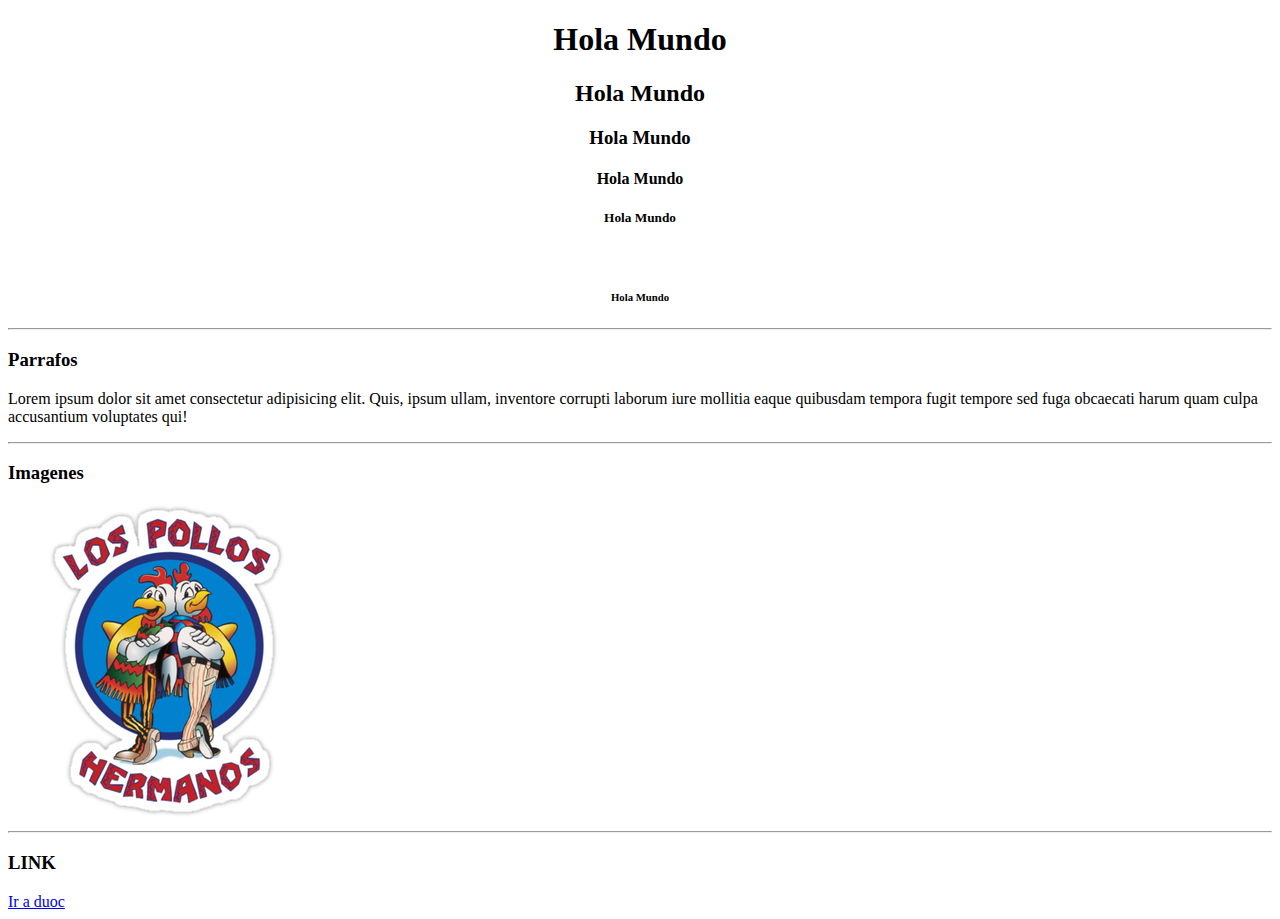
<file: index.html>
<!DOCTYPE html>
<html lang="es">

<head>
    <meta charset="UTF-8">
    <meta http-equiv="X-UA-Compatible" content="IE=edge">
    <meta name="viewport" content="width=device-width, initial-scale=1.0">
    <title>Primera pagina</title>
</head>

<body>
    <h1 style="text-align: center;">Hola Mundo</h1>
    <h2 style="text-align: center;">Hola Mundo</h2>
    <h3 style="text-align: center;">Hola Mundo</h3>
    <h4 style="text-align: center;">Hola Mundo</h4>
    <h5 style="text-align: center;">Hola Mundo</h5>
    <br>
    <h6 style="text-align: center;">Hola Mundo</h6>
    <hr>
    <h3>Parrafos</h3>
    <p>Lorem ipsum dolor sit amet consectetur adipisicing elit. Quis, ipsum ullam, inventore corrupti laborum iure
        mollitia eaque quibusdam tempora fugit tempore sed fuga obcaecati harum quam culpa accusantium voluptates qui!
    </p>
    <hr>
    <h3>Imagenes</h3>
    <img src="img/Los_Pollos_Hermanos_logo.png" alt="">
    <hr>
    <h3>LINK</h3>
    <a href="http://www.duoc.cl">Ir a duoc</a>
</body>

</html>
</file>
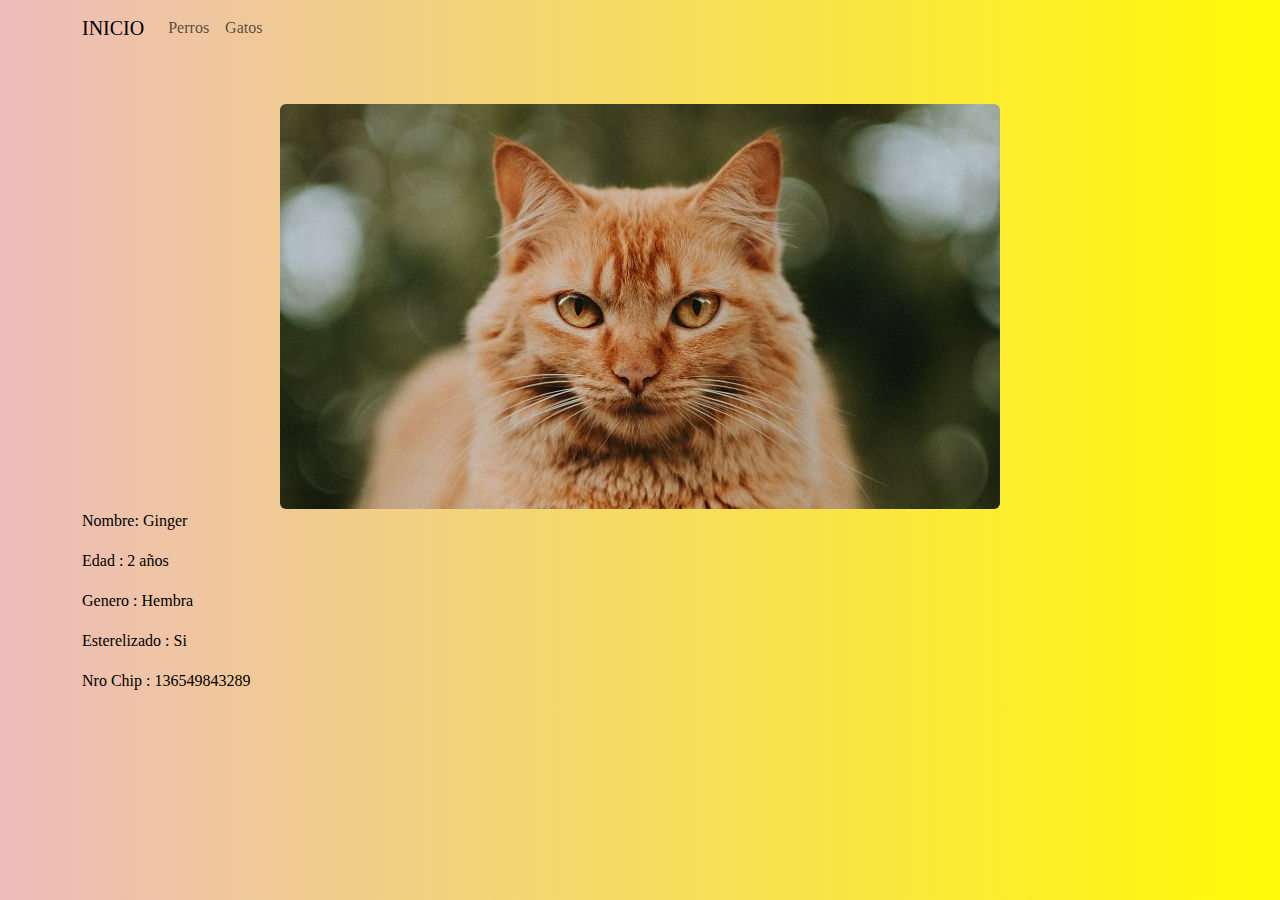
<file: gato1.html>
<!DOCTYPE html>
<html lang="es">
<head>
    <meta charset="UTF-8">
    <meta http-equiv="X-UA-Compatible" content="IE=edge">
    <meta name="viewport" content="width=device-width, initial-scale=1.0">
    <title>Ayuda a un peludo</title>
    <link rel="stylesheet" href="Estilos/style.css"> 
    <link rel="stylesheet" href="https://cdn.jsdelivr.net/npm/bootstrap@5.3.0-alpha3/dist/css/bootstrap.min.css">

</head>
<body>
    <div class="container">
        <nav class="navbar navbar-expand-lg navbar-light ">
            <a class="navbar-brand" href="tarea.html"  >INICIO</a>
            <button class="navbar-toggler" type="button" data-toggle="collapse" data-target="#navbarSupportedContent" aria-controls="navbarSupportedContent" aria-expanded="false" aria-label="Toggle navigation">
              <span class="navbar-toggler-icon"></span>
            </button>
        
            <div class="collapse navbar-collapse" id="navbarSupportedContent">
              <ul class="navbar-nav mr-auto">
                <li class="nav-item active">
                  <a class="nav-link" href="perro.html"sr-only>Perros </span></a> 
                </li>
                <li class="nav-item">
                  <a class="nav-link" href="gato.html">Gatos</a>
                </li>
                <li class="nav-item dropdown">
        
                  <div class="dropdown-menu" aria-labelledby="navbarDropdown">
                    <a class="dropdown-item" href="#">Action</a>
                    <a class="dropdown-item" href="#">Another action</a>
                    <div class="dropdown-divider"></div>
                    <a class="dropdown-item" href="#">Something else here</a>
                  </div>
                </li>
        
              </ul>
        
            </div>
          </nav>
        <br>
        <br>
        <img src="img/gato1.jpg" class="rounded mx-auto d-block" alt="">
        <p>Nombre: Ginger</p>
        <p>Edad  : 2 años</p>
        <p>Genero : Hembra</p>
        <p>Esterelizado : Si</p>
        <p>Nro Chip : 136549843289</p>

    </div>
    
</body>
</html>
</file>
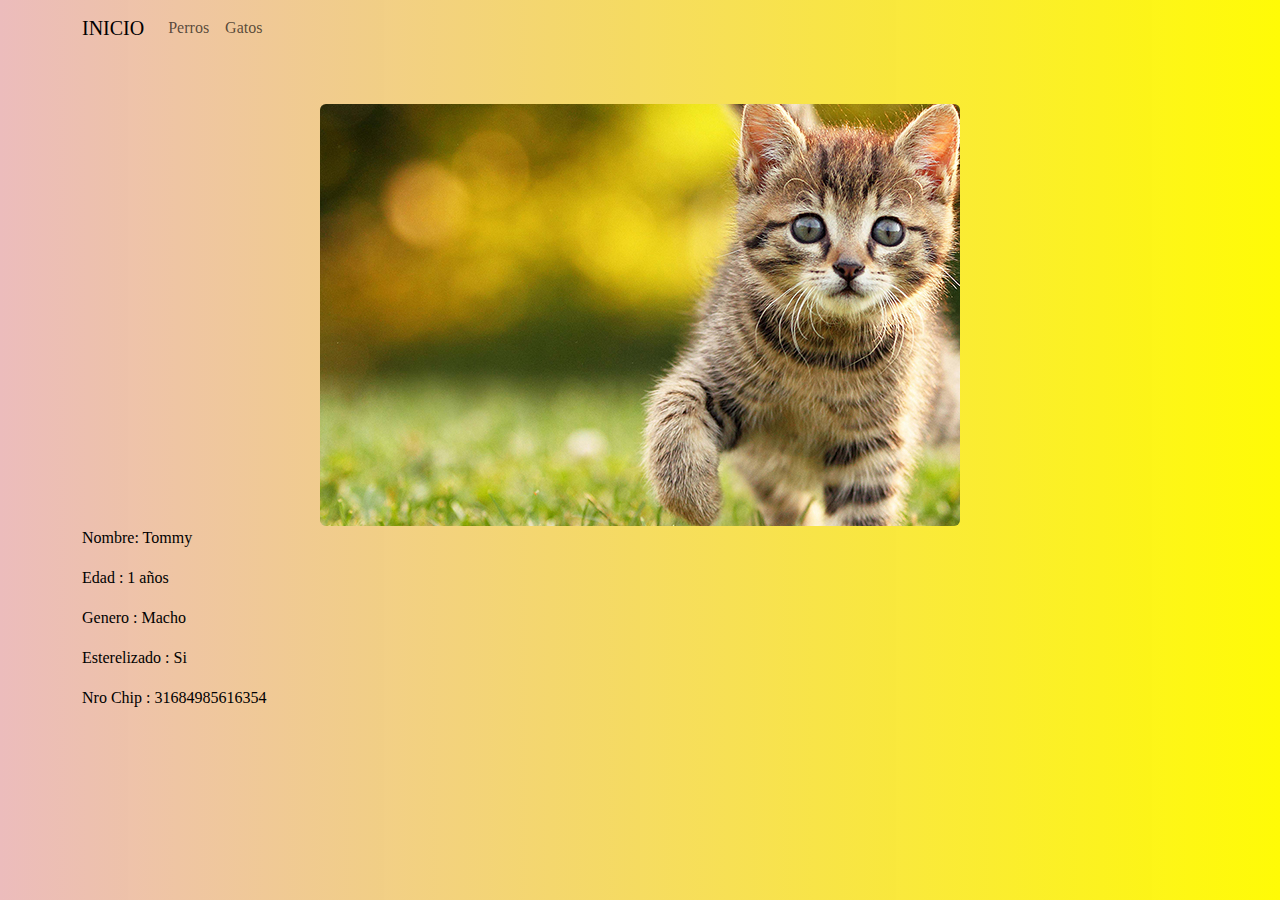
<file: gato2.html>
<!DOCTYPE html>
<html lang="es">
<head>
    <meta charset="UTF-8">
    <meta http-equiv="X-UA-Compatible" content="IE=edge">
    <meta name="viewport" content="width=device-width, initial-scale=1.0">
    <title>Ayuda a un peludo</title>
    <link rel="stylesheet" href="Estilos/style.css"> 
    <link rel="stylesheet" href="https://cdn.jsdelivr.net/npm/bootstrap@5.3.0-alpha3/dist/css/bootstrap.min.css">

</head>
<body>
    <div class="container">
        <nav class="navbar navbar-expand-lg navbar-light ">
            <a class="navbar-brand" href="tarea.html"  >INICIO</a>
            <button class="navbar-toggler" type="button" data-toggle="collapse" data-target="#navbarSupportedContent" aria-controls="navbarSupportedContent" aria-expanded="false" aria-label="Toggle navigation">
              <span class="navbar-toggler-icon"></span>
            </button>
        
            <div class="collapse navbar-collapse" id="navbarSupportedContent">
              <ul class="navbar-nav mr-auto">
                <li class="nav-item active">
                  <a class="nav-link" href="perro.html"sr-only>Perros </span></a> 
                </li>
                <li class="nav-item">
                  <a class="nav-link" href="gato.html">Gatos</a>
                </li>
                <li class="nav-item dropdown">
        
                  <div class="dropdown-menu" aria-labelledby="navbarDropdown">
                    <a class="dropdown-item" href="#">Action</a>
                    <a class="dropdown-item" href="#">Another action</a>
                    <div class="dropdown-divider"></div>
                    <a class="dropdown-item" href="#">Something else here</a>
                  </div>
                </li>
        
              </ul>
        
            </div>
          </nav>
        <br>
        <br>
        <img src="img/gato2.jpeg" class="rounded mx-auto d-block" alt="">
        <p>Nombre: Tommy</p>
        <p>Edad  : 1 años</p>
        <p>Genero : Macho</p>
        <p>Esterelizado : Si</p>
        <p>Nro Chip : 31684985616354</p>

    </div>
    
</body>
</html>
</file>
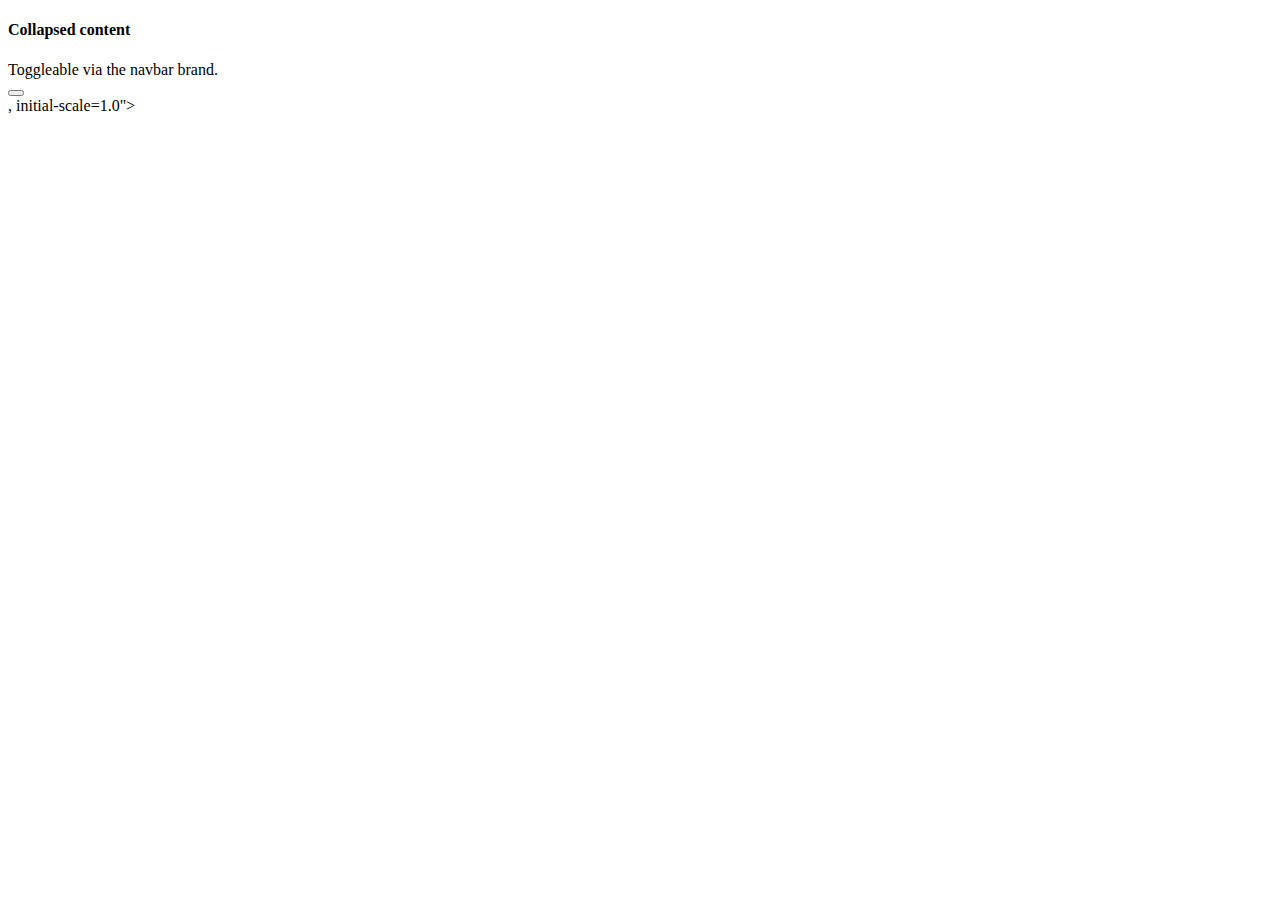
<file: index1.html>
<!DOCTYPE html>
<html lang="en">
<head>
    <meta charset="UTF-8">
    <meta http-equiv="X-UA-Compatible" content="IE=edge">
    <meta name="viewport" content="width=<div class="pos-f-t">
        <div class="collapse" id="navbarToggleExternalContent">
          <div class="bg-dark p-4">
            <h4 class="text-white">Collapsed content</h4>
            <span class="text-muted">Toggleable via the navbar brand.</span>
          </div>
        </div>
        <nav class="navbar navbar-dark bg-dark">
          <button class="navbar-toggler" type="button" data-toggle="collapse" data-target="#navbarToggleExternalContent" aria-controls="navbarToggleExternalContent" aria-expanded="false" aria-label="Toggle navigation">
            <span class="navbar-toggler-icon"></span>
          </button>
        </nav>
      </div>, initial-scale=1.0">
    <title>Document</title>
</head>
<body>
    
</body>
</html>
</file>
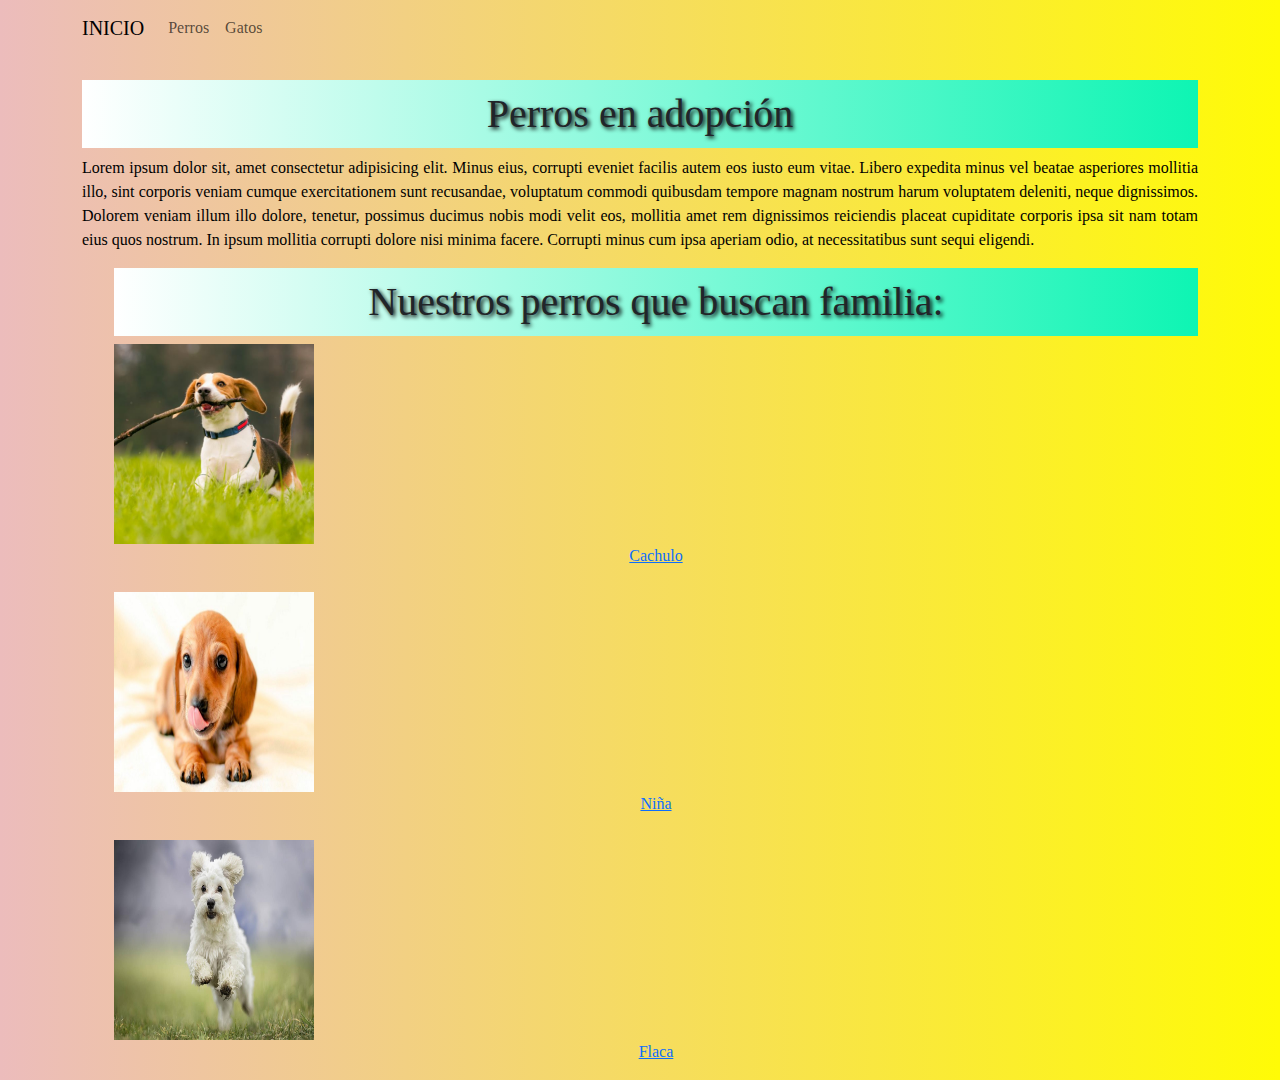
<file: perro.html>
<!DOCTYPE html>
<html lang="es">

<head>
    <meta charset="UTF-8">
    <meta http-equiv="X-UA-Compatible" content="IE=edge">
    <meta name="viewport" content="width=device-width, initial-scale=1.0">
    <title>Ayuda a un peludo</title>
     <link rel="stylesheet" href="Estilos/style.css"> 
    <link rel="stylesheet" href="https://cdn.jsdelivr.net/npm/bootstrap@5.3.0-alpha3/dist/css/bootstrap.min.css">

</head>

<body>
    <div class="container">
        <nav class="navbar navbar-expand-lg navbar-light ">
            <a class="navbar-brand" href="tarea.html"  >INICIO</a>
            <button class="navbar-toggler" type="button" data-toggle="collapse" data-target="#navbarSupportedContent" aria-controls="navbarSupportedContent" aria-expanded="false" aria-label="Toggle navigation">
              <span class="navbar-toggler-icon"></span>
            </button>
        
            <div class="collapse navbar-collapse" id="navbarSupportedContent">
              <ul class="navbar-nav mr-auto">
                <li class="nav-item active">
                  <a class="nav-link" href="perro.html"sr-only>Perros </span></a> 
                </li>
                <li class="nav-item">
                  <a class="nav-link" href="gato.html">Gatos</a>
                </li>
                <li class="nav-item dropdown">
        
                  <div class="dropdown-menu" aria-labelledby="navbarDropdown">
                    <a class="dropdown-item" href="#">Action</a>
                    <a class="dropdown-item" href="#">Another action</a>
                    <div class="dropdown-divider"></div>
                    <a class="dropdown-item" href="#">Something else here</a>
                  </div>
                </li>
        
              </ul>
        
            </div>
          </nav>
          <br>
        <h1>Perros en adopción</h1>
        <p>Lorem ipsum dolor sit, amet consectetur adipisicing elit. Minus eius, corrupti eveniet facilis autem eos iusto
            eum vitae. Libero expedita minus vel beatae asperiores mollitia illo, sint corporis veniam cumque exercitationem
            sunt recusandae, voluptatum commodi quibusdam tempore magnam nostrum harum voluptatem deleniti, neque
            dignissimos. Dolorem veniam illum illo dolore, tenetur, possimus ducimus nobis modi velit eos, mollitia amet rem
            dignissimos reiciendis placeat cupiditate corporis ipsa sit nam totam eius quos nostrum. In ipsum mollitia
            corrupti dolore nisi minima facere. Corrupti minus cum ipsa aperiam odio, at necessitatibus sunt sequi eligendi.
        </p>
        <ul>
        <h1>Nuestros perros que buscan familia:</h1>
        <img src="img/perro1.jpg" width="200" height="200" alt="">
        <a href="perro1.html">Cachulo</a>
        <br>
        <img src="img/perro2.jpg" width="200" height="200" alt="">
        <a href="perro2.html">Niña</a>
        <br>
        <img src="img/perro3.jpg" width="200" height="200" alt="">
        <a href="perro3.html">Flaca</a>
        <ul>
        
    </div>
    
</body>

</html>
</file>
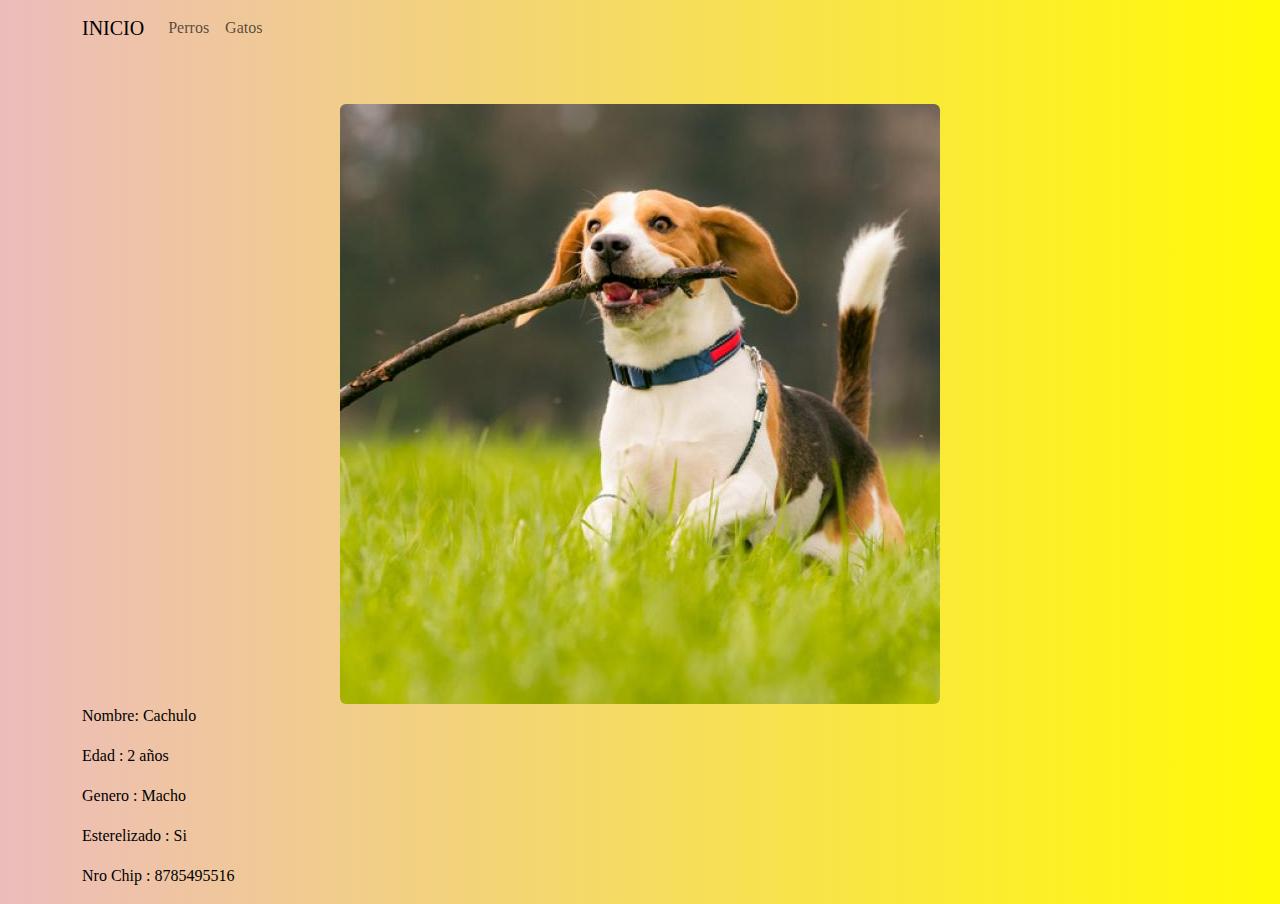
<file: perro1.html>
<!DOCTYPE html>
<html lang="es">
<head>
    <meta charset="UTF-8">
    <meta http-equiv="X-UA-Compatible" content="IE=edge">
    <meta name="viewport" content="width=device-width, initial-scale=1.0">
    <title>Ayuda a un peludo</title>
    <link rel="stylesheet" href="Estilos/style.css"> 
    <link rel="stylesheet" href="https://cdn.jsdelivr.net/npm/bootstrap@5.3.0-alpha3/dist/css/bootstrap.min.css">

</head>
<body>
    <div class="container">
        <nav class="navbar navbar-expand-lg navbar-light ">
            <a class="navbar-brand" href="tarea.html"  >INICIO</a>
            <button class="navbar-toggler" type="button" data-toggle="collapse" data-target="#navbarSupportedContent" aria-controls="navbarSupportedContent" aria-expanded="false" aria-label="Toggle navigation">
              <span class="navbar-toggler-icon"></span>
            </button>
        
            <div class="collapse navbar-collapse" id="navbarSupportedContent">
              <ul class="navbar-nav mr-auto">
                <li class="nav-item active">
                  <a class="nav-link" href="perro.html"sr-only>Perros </span></a> 
                </li>
                <li class="nav-item">
                  <a class="nav-link" href="gato.html">Gatos</a>
                </li>
                <li class="nav-item dropdown">
        
                  <div class="dropdown-menu" aria-labelledby="navbarDropdown">
                    <a class="dropdown-item" href="#">Action</a>
                    <a class="dropdown-item" href="#">Another action</a>
                    <div class="dropdown-divider"></div>
                    <a class="dropdown-item" href="#">Something else here</a>
                  </div>
                </li>
        
              </ul>
        
            </div>
          </nav>
        <br>
        <br>
        <img src="img/perro1.jpg" class="rounded mx-auto d-block" alt="">
        <p>Nombre: Cachulo</p>
        <p>Edad  : 2 años</p>
        <p>Genero : Macho</p>
        <p>Esterelizado : Si</p>
        <p>Nro Chip : 8785495516</p> 

    </div>
    
</body>
</html>
</file>
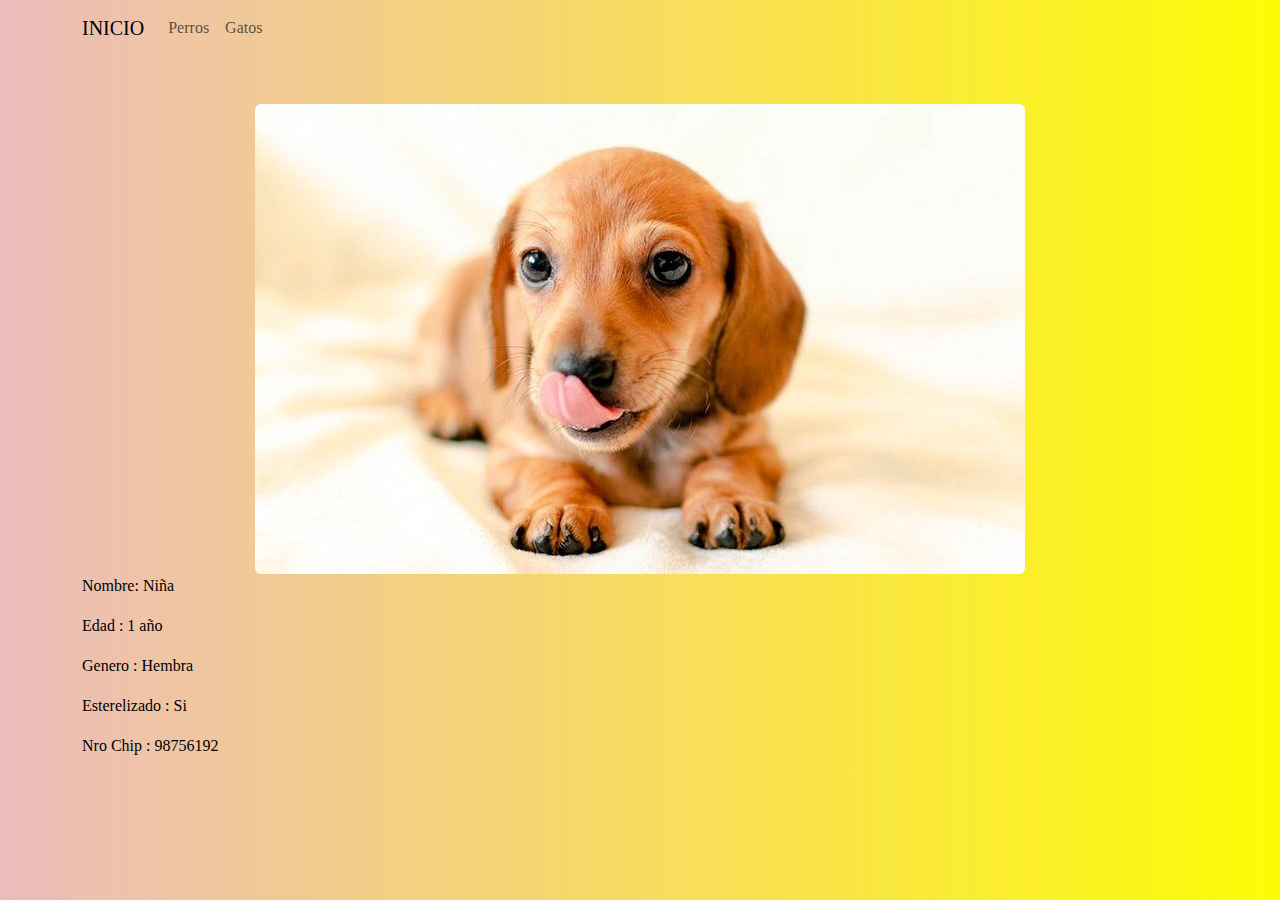
<file: perro2.html>
<!DOCTYPE html>
<html lang="es">
<head>
    <meta charset="UTF-8">
    <meta http-equiv="X-UA-Compatible" content="IE=edge">
    <meta name="viewport" content="width=device-width, initial-scale=1.0">
    <title>Ayuda a un peludo</title>
    <link rel="stylesheet" href="Estilos/style.css"> 
    <link rel="stylesheet" href="https://cdn.jsdelivr.net/npm/bootstrap@5.3.0-alpha3/dist/css/bootstrap.min.css">
</head>
<body>
    <div class="container">
        <nav class="navbar navbar-expand-lg navbar-light ">
            <a class="navbar-brand" href="tarea.html"  >INICIO</a>
            <button class="navbar-toggler" type="button" data-toggle="collapse" data-target="#navbarSupportedContent" aria-controls="navbarSupportedContent" aria-expanded="false" aria-label="Toggle navigation">
              <span class="navbar-toggler-icon"></span>
            </button>
        
            <div class="collapse navbar-collapse" id="navbarSupportedContent">
              <ul class="navbar-nav mr-auto">
                <li class="nav-item active">
                  <a class="nav-link" href="perro.html"sr-only>Perros </span></a> 
                </li>
                <li class="nav-item">
                  <a class="nav-link" href="gato.html">Gatos</a>
                </li>
                <li class="nav-item dropdown">
        
                  <div class="dropdown-menu" aria-labelledby="navbarDropdown">
                    <a class="dropdown-item" href="#">Action</a>
                    <a class="dropdown-item" href="#">Another action</a>
                    <div class="dropdown-divider"></div>
                    <a class="dropdown-item" href="#">Something else here</a>
                  </div>
                </li>
        
              </ul>
        
            </div>
          </nav>
        <br>
        <br>
        <img src="img/perro2.jpg" class="rounded mx-auto d-block" alt="">
        <p>Nombre: Niña</p>
        <p>Edad  : 1 año</p>
        <p>Genero : Hembra</p>
        <p>Esterelizado : Si</p>
        <p>Nro Chip : 98756192</p> 

    </div>
    
</body>
</html>
</file>
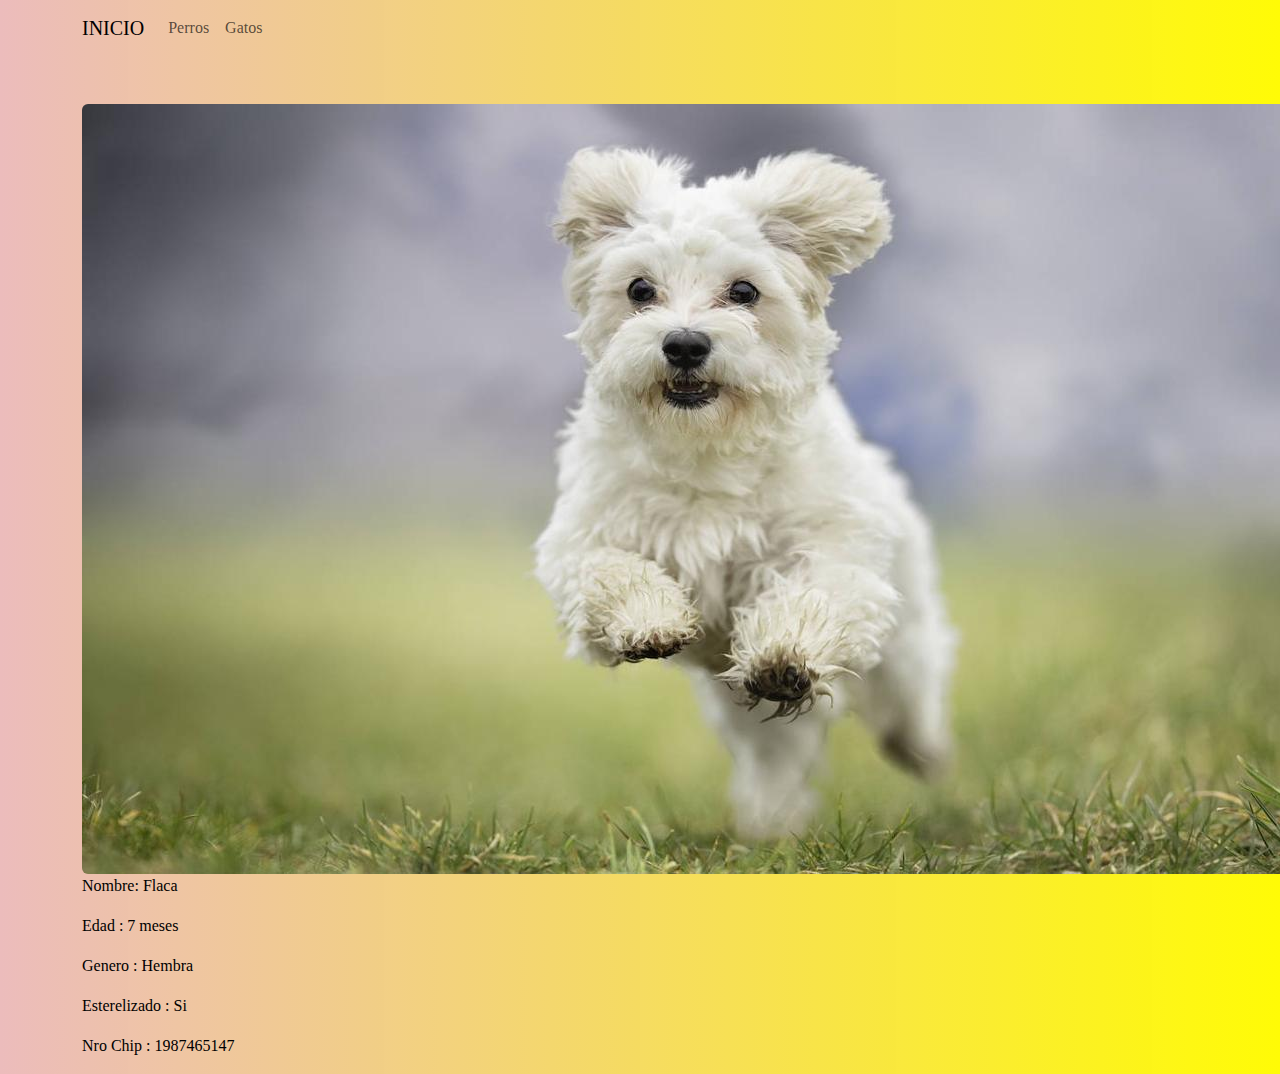
<file: perro3.html>
<!DOCTYPE html>
<html lang="es">
<head>
    <meta charset="UTF-8">
    <meta http-equiv="X-UA-Compatible" content="IE=edge">
    <meta name="viewport" content="width=device-width, initial-scale=1.0">
    <title>Ayuda a un peludo</title>
    <link rel="stylesheet" href="Estilos/style.css"> 
    <link rel="stylesheet" href="https://cdn.jsdelivr.net/npm/bootstrap@5.3.0-alpha3/dist/css/bootstrap.min.css">

</head>
<body>
    <div class="container">
        <nav class="navbar navbar-expand-lg navbar-light ">
            <a class="navbar-brand" href="tarea.html"  >INICIO</a>
            <button class="navbar-toggler" type="button" data-toggle="collapse" data-target="#navbarSupportedContent" aria-controls="navbarSupportedContent" aria-expanded="false" aria-label="Toggle navigation">
              <span class="navbar-toggler-icon"></span>
            </button>
        
            <div class="collapse navbar-collapse" id="navbarSupportedContent">
              <ul class="navbar-nav mr-auto">
                <li class="nav-item active">
                  <a class="nav-link" href="perro.html"sr-only>Perros </span></a> 
                </li>
                <li class="nav-item">
                  <a class="nav-link" href="gato.html">Gatos</a>
                </li>
                <li class="nav-item dropdown">
        
                  <div class="dropdown-menu" aria-labelledby="navbarDropdown">
                    <a class="dropdown-item" href="#">Action</a>
                    <a class="dropdown-item" href="#">Another action</a>
                    <div class="dropdown-divider"></div>
                    <a class="dropdown-item" href="#">Something else here</a>
                  </div>
                </li>
        
              </ul>
        
            </div>
          </nav>
        <br>
        <br>
        <img src="img/perro3.jpg" class="rounded" alt="">
        <p>Nombre: Flaca </p>
        <p>Edad  : 7 meses</p>
        <p>Genero : Hembra</p>
        <p>Esterelizado : Si</p>
        <p>Nro Chip : 1987465147</p> 

    </div>
    
</body>
</html>
</file>
<file: Estilos/style.css>
h1 {
  text-align: center;
  color: rgb(0, 0, 0);
  font-family: "Times New Roman", Times, serif;
  padding: 10px;
  background: linear-gradient(to right,rgb(255, 255, 255), #05f5b9f6);
  text-shadow: 2px 2px 4px #000000;
}

p {
  text-align: justify;
  color: black;
  font-family: "Times New Roman", Times, serif;
}

li {
  text-align: justify;
  color: black;
  font-family: "Times New Roman", Times, serif;
}

body {
  background: linear-gradient(to right,rgb(236, 188, 188), rgba(255, 251, 1, 0.979));

}

a {
  display: block;
  text-align: center;
  color: black;
  font-family: "Times New Roman", Times, serif;
}

/* img {
  display: block;
  margin: 10px auto;
  border: 3px solid rgb(255, 255, 255);
  border-radius: 5px;
} */

/* .aespecial{
  text-align: end;
} */
</file>
